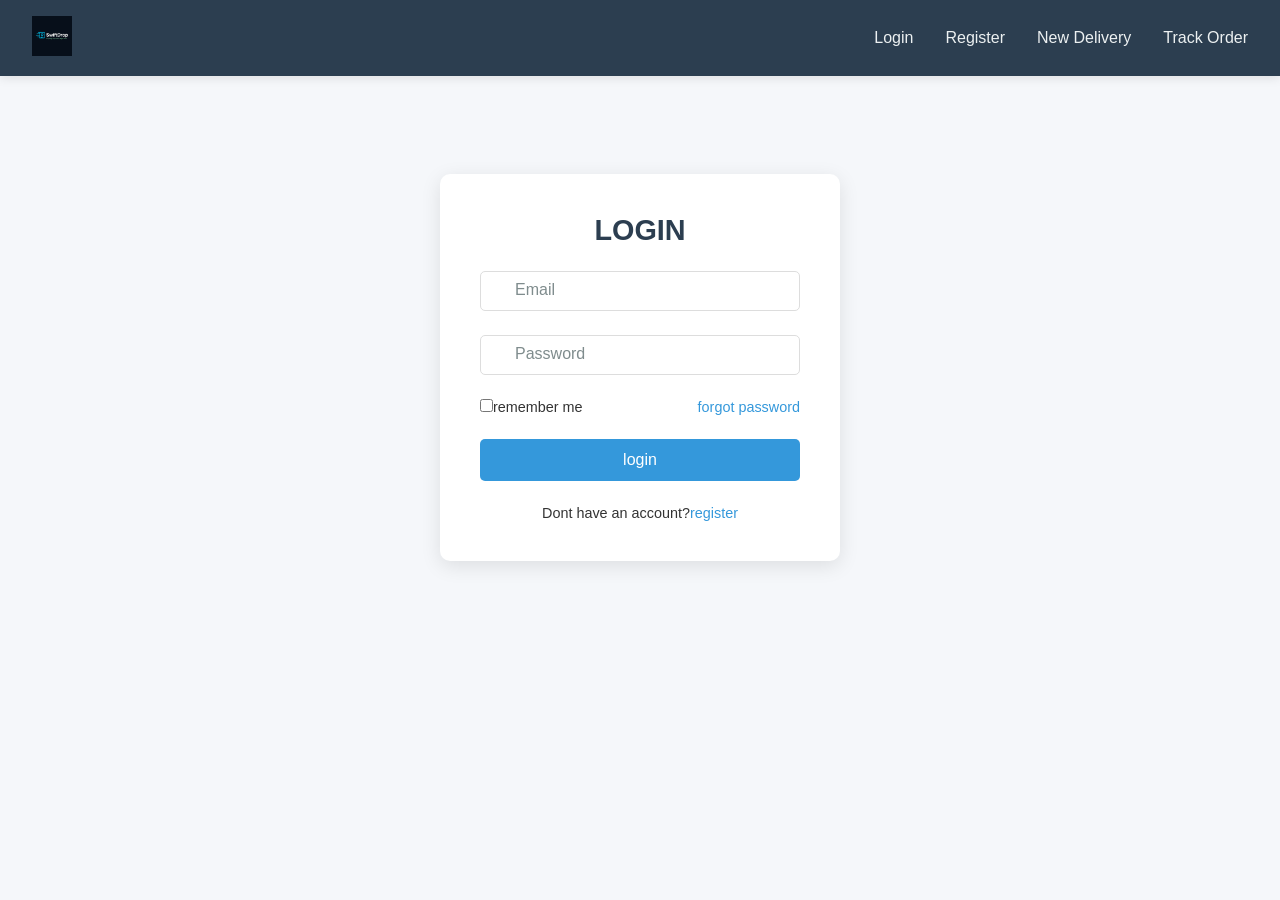
<file: swiftdrop logistics/index.html>
<!DOCTYPE html>
<html lang="en">
<head>
    <meta charset="UTF-8">
    <meta name="viewport" content="width=device-width, initial-scale=1.0">
    <title>Login</title>
    <link rel="stylesheet" href="style.css">
   
</head>
<body>
    <header>
        <nav>
            <div class="logo">
                <img src="swiftdroplogo.png" alt="SwiftDrop Logo">
            </div>
            <ul class="nav-links">
                <li><a href="index.html">Login</a></li>
                <li><a href="registerform.html">Register</a></li>
                <li><a href="productdescription.html">New Delivery</a></li>
                <li><a href="confirmationpage.html">Track Order</a></li>
            </ul>
        </nav>
    
    </header>
  
    <section>
    <div class="login-box">
        <form action="productdescription.html">
            <h2>LOGIN</h2>
            <div class="input-box">
                <span class="icon"><ion-icon name="mail"></ion-icon></span>
                <input type="email"required>
                <label>Email</label>
            </div>
            <div class="input-box">
                <span class="icon"></span>
                <input type="password"required>
                <label>Password</label>
            </div>
            <div class="remember-forgot">
                <label><input type="checkbox">remember me </label>
                <a href="#">forgot password</a>
            </div>
            <button type="submit">login</button>
            <div class="register-link">
                <p>Dont have an account?<a href="registerform.html">register</a></p>
            </div>
        </form>
    </div>
    </section>
</body>
</html>
</file>
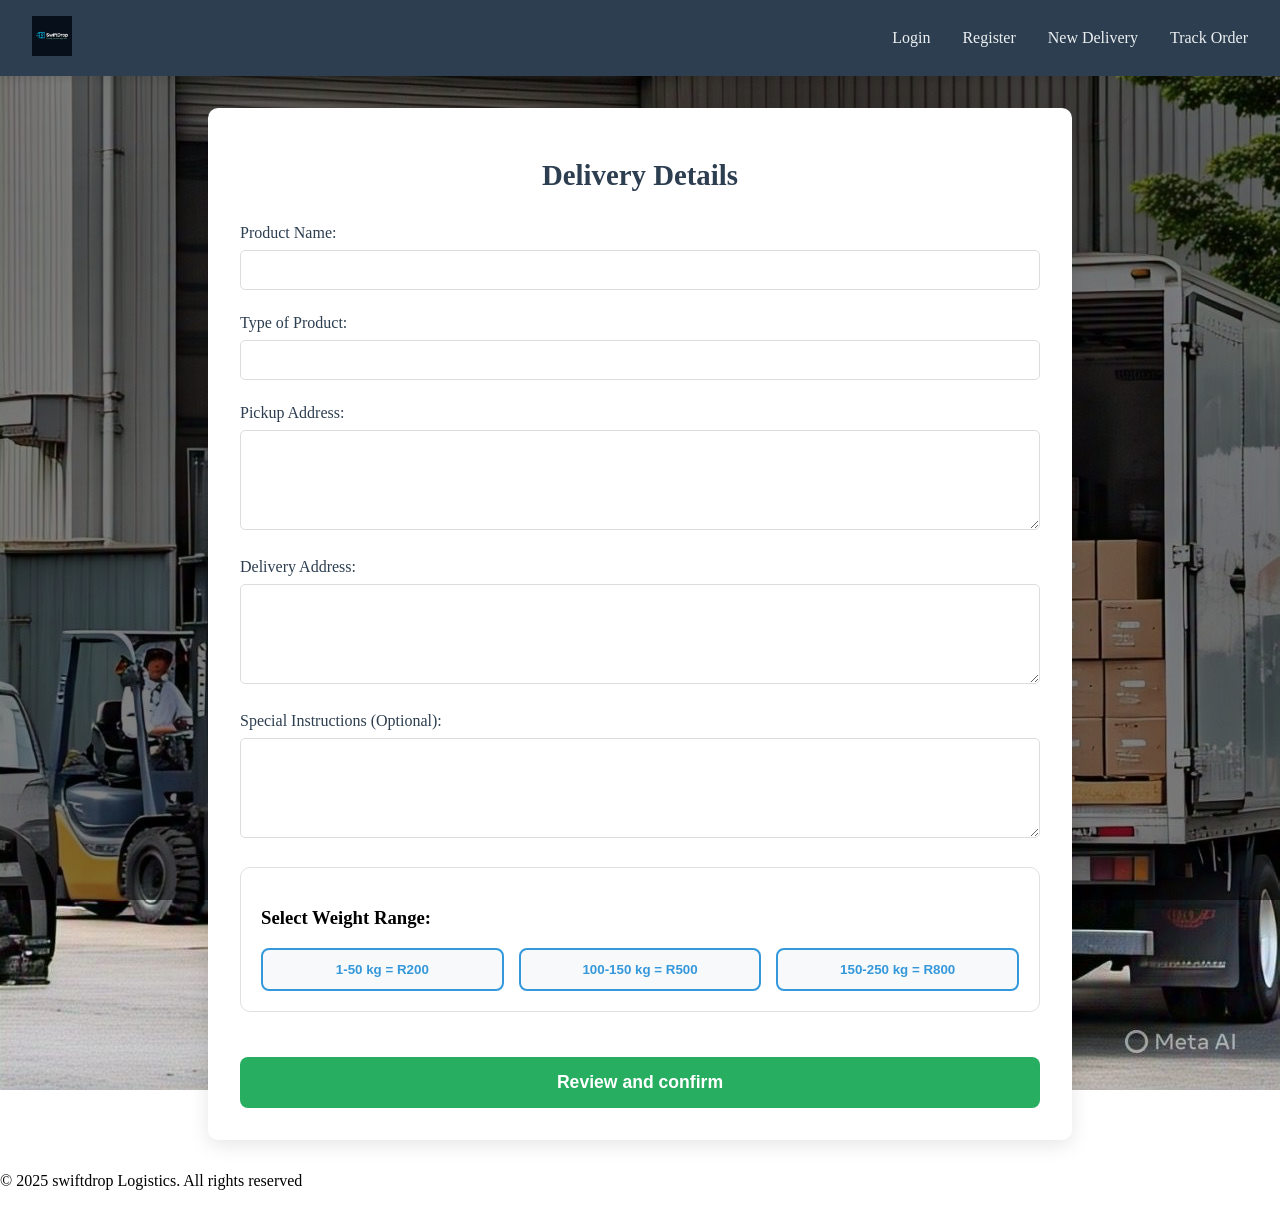
<file: swiftdrop logistics/confirmationpage.html>
<!DOCTYPE html>
<html lang="en">
<head>
  <meta charset="UTF-8">
  <meta name="viewport" content="width=device-width, initial-scale=1.0">
  <title>Confirm Delivery Details | SwiftDrop</title>
  <link rel="stylesheet" href="style5.css">
</head>
<body>
  <header>
    <nav>
        <div class="logo">
            <img src="swiftdroplogo.png" alt="SwiftDrop Logo">
        </div>
        <ul class="nav-links">
            <li><a href="index.html">Login</a></li>
            <li><a href="registerform.html">Register</a></li>
            <li><a href="productdescription.html">New Delivery</a></li>
            <li><a href="confirmationpage.html">Track Order</a></li>
        </ul>
    </nav>
</header>
<div class="confirmation-container">
  <h1>Confirm Your Delivery</h1>
<div class="details-card">
  <h2>Product Details</h2>
  <p><strong>Product Name:</strong> <span id="conf-product-name"></span></p>
  <p><strong>Type of Product:</strong> <span id="conf-product-type"></span></p>
  <p><strong>Weight Range:</strong> <span id="conf-weight-range"></span></p>
  <p><strong>Shipping Cost:</strong> R<span id="conf-weight-price"></span></p>
  <!-- Add these elements WHERE you want them to appear -->
<p><strong>Selected Weight:</strong> <span id="conf-weight-range"></span></p>
<p><strong>Shipping Cost:</strong> R<span id="conf-weight-price"></span></p>

<script>
  // Load and display all data
  document.addEventListener('DOMContentLoaded', function() {
    const storedData = localStorage.getItem('deliveryFormData');
    
    if (storedData) {
      const formData = JSON.parse(storedData);
      
      // Display all product info
      document.getElementById('conf-product-name').textContent = formData.productName || 'Not specified';
      document.getElementById('conf-product-type').textContent = formData.productType || 'Not specified';
      document.getElementById('conf-weight-range').textContent = formData.weightRange || 'Not specified';
      document.getElementById('conf-weight-price').textContent = formData.weightPrice || '0';
      document.getElementById('conf-pickup').textContent = formData.pickupAddress || 'Not specified';
      document.getElementById('conf-delivery').textContent = formData.deliveryAddress || 'Not specified';
      document.getElementById('conf-notes').textContent = formData.notes || 'None';
    } else {
      alert('No delivery data found. Please start a new delivery request.');
      window.location.href = 'productdescription.html';
    }
  });
</script>


      <h2>Addresses</h2>
      <p><strong>Pickup Address:</strong> <span id="conf-pickup"></span></p> <p><strong>Delivery Address:</strong> <span id="conf-delivery"></span></p>

      <h2>Special Instructions</h2>
      <p id="conf-notes"></p>

      <div class="button-group">
        <button class="edit-btn" onclick="window.location.href='productdescription.html'">Edit Details</button>
        <button class="confirm-btn" onclick="submitOrder()">Confirm & Submit</button>
      </div>
    </div>
  </div>
  <script>
    function submitOrder() {
      // Clear the stored form data
      localStorage.removeItem('deliveryFormData');
      // Redirect to success page
      window.location.href = 'succespage.html';
    }
  </script>
</body>
</html>
</file>
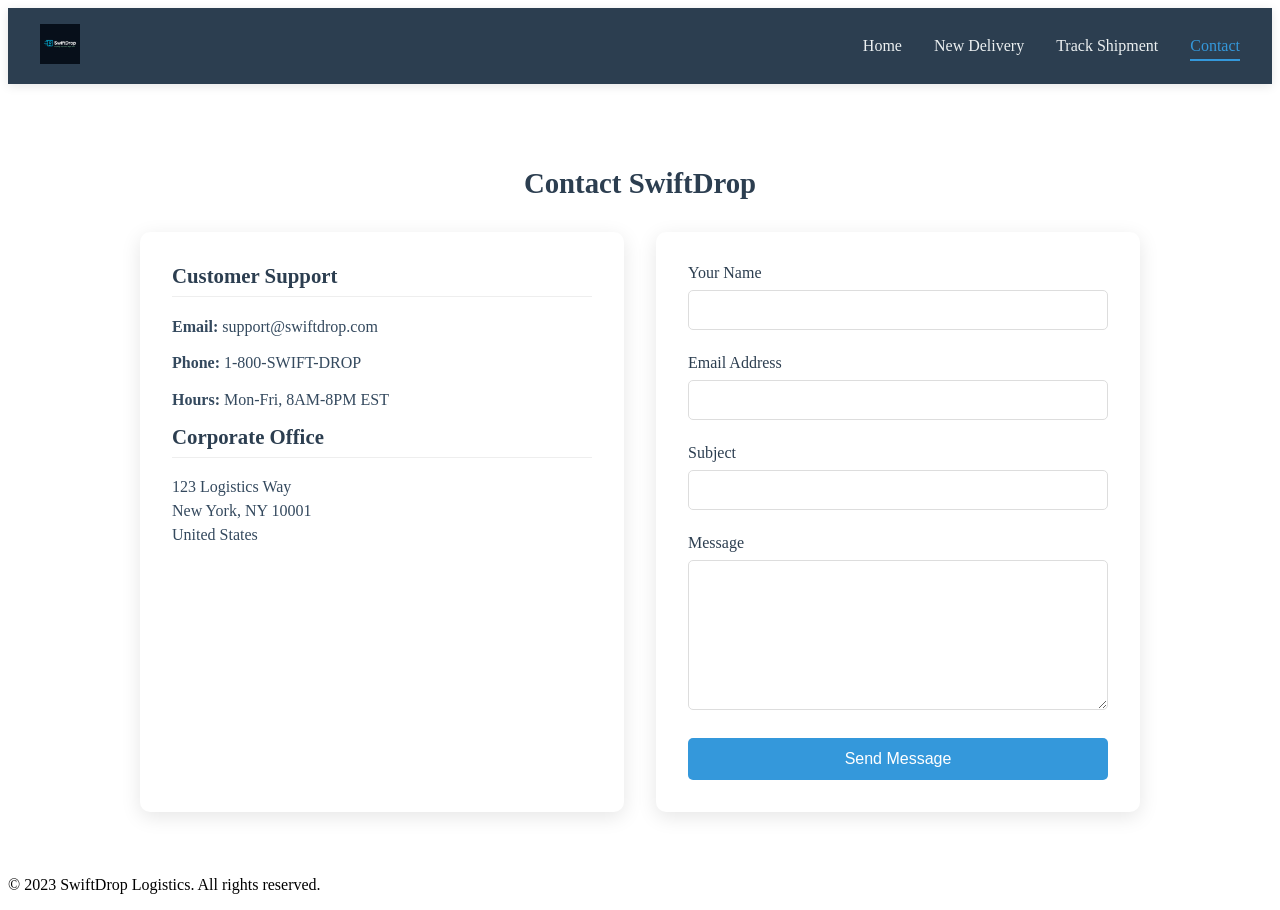
<file: swiftdrop logistics/contact.html>
<!DOCTYPE html>
<html lang="en">
<head>
  <meta charset="UTF-8">
  <meta name="viewport" content="width=device-width, initial-scale=1.0">
  <title>Contact Us | SwiftDrop</title>
  <link rel="stylesheet" href="style8.css">
</head>
<body>
  <header>
    <nav>
      <div class="logo">
        <img src="swiftdroplogo.png" alt="SwiftDrop Logo">
      </div>
      <ul class="nav-links">
        <li><a href="index.html">Home</a></li>
        <li><a href="productdescription.html">New Delivery</a></li>
        <li><a href="tracking.html">Track Shipment</a></li>
        <li><a href="contact.html" class="active">Contact</a></li>
      </ul>
    </nav>
  </header>

  <div class="contact-container">
    <h1>Contact SwiftDrop</h1>
    <div class="contact-grid">
      <div class="contact-info">
        <h2>Customer Support</h2>
        <p><strong>Email:</strong> support@swiftdrop.com</p>
        <p><strong>Phone:</strong> 1-800-SWIFT-DROP</p>
        <p><strong>Hours:</strong> Mon-Fri, 8AM-8PM EST</p>
        
        <h2>Corporate Office</h2>
        <address>
          123 Logistics Way<br>
          New York, NY 10001<br>
          United States
        </address>
      </div>
      
      <form class="contact-form">
        <div class="form-group">
          <label for="name">Your Name</label>
          <input type="text" id="name" required>
        </div>
        <div class="form-group">
          <label for="email">Email Address</label>
          <input type="email" id="email" required>
        </div>
        <div class="form-group">
          <label for="subject">Subject</label>
          <input type="text" id="subject" required>
        </div>
        <div class="form-group">
          <label for="message">Message</label>
          <textarea id="message" rows="5" required></textarea>
        </div>
        <button type="submit">Send Message</button>
      </form>
    </div>
  </div>

  <footer>
    <p>&copy; 2023 SwiftDrop Logistics. All rights reserved.</p>
  </footer>
</body>
</html>
</file>
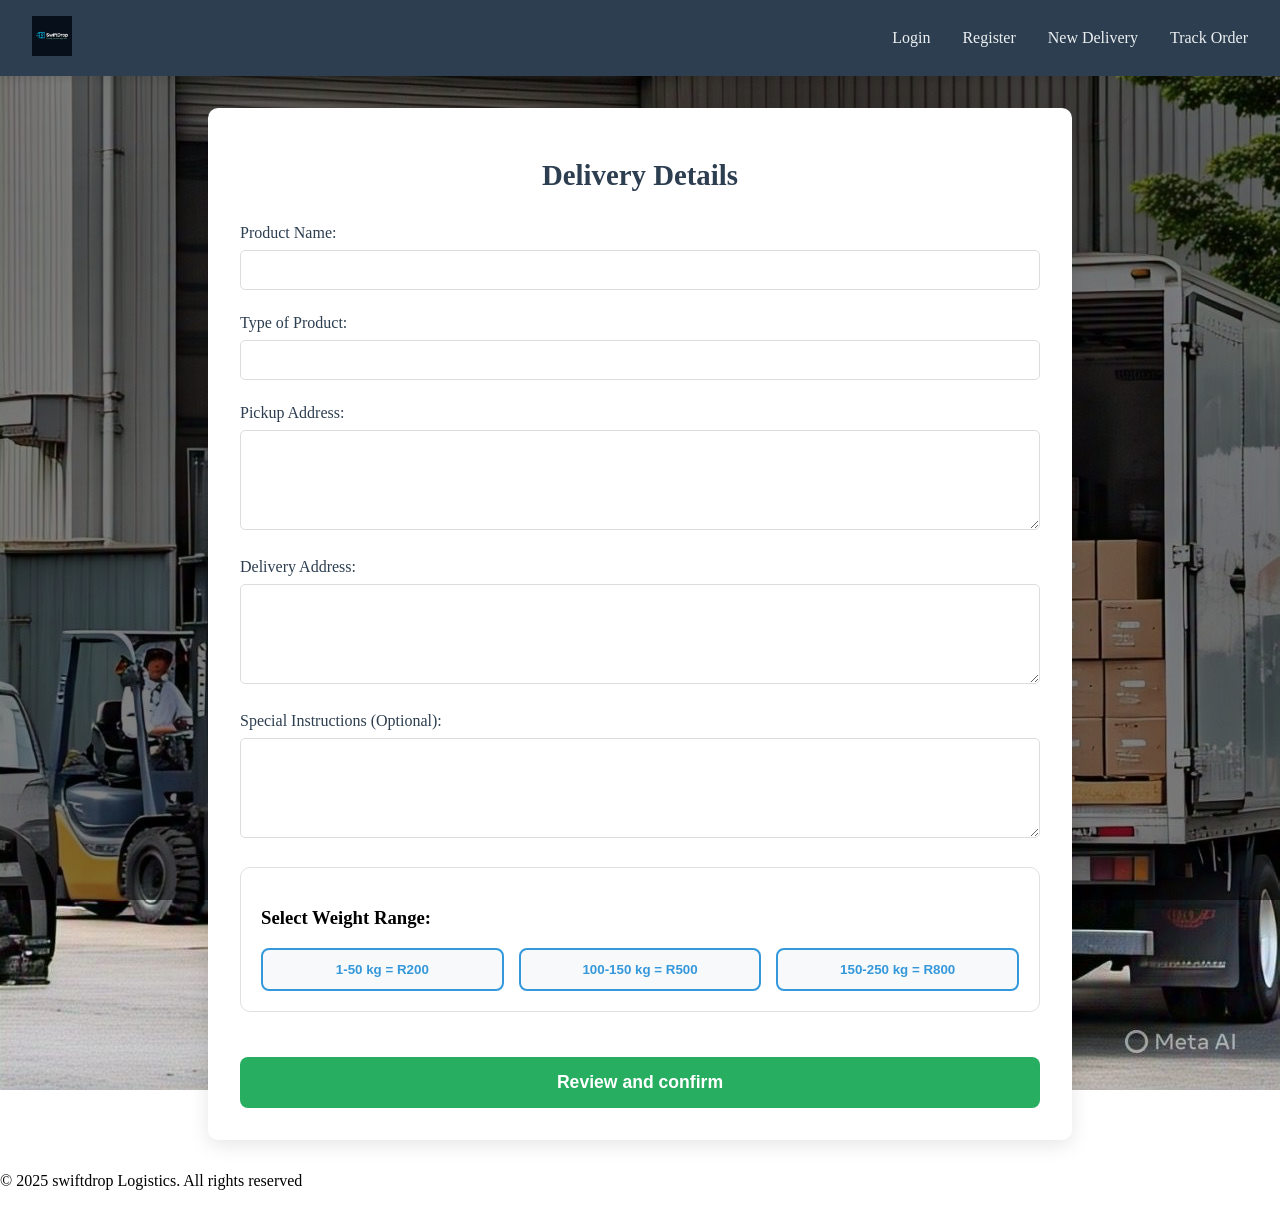
<file: swiftdrop logistics/productdescription.html>
<!DOCTYPE html>
<html lang="en">
<head>
  <meta charset="UTF-8">
  <meta name="viewport" content="width=device-width, initial-scale=1.0">
  <title>Product Delivery Details | SwiftDrop</title>
  <link rel="stylesheet" href="style4.css">
  <script>
    // Handle weight selection
    function selectWeight(range, price) {
      const buttons = document.querySelectorAll('.weight-btn');
      buttons.forEach(btn => btn.classList.remove('selected'));
      event.target.classList.add('selected');
      
      document.getElementById('selectedWeightRange').value = range;
      document.getElementById('selectedWeightPrice').value = price;
      document.getElementById('weight').value = range.split(' ')[0];
    }
 // Handle form submission
 function submitForm(e) {
    e.preventDefault();
    
    // Validate weight selection
    if (!document.getElementById('selectedWeightRange').value) {
      alert('Please select a weight range');
      return;
    }

    // Prepare all form data
    const formData = {
      productName: document.getElementById('productName').value,
      productType: document.getElementById('productType').value,
      weight: document.getElementById('weight').value,
      weightRange: document.getElementById('selectedWeightRange').value,
      weightPrice: document.getElementById('selectedWeightPrice').value,
      pickupAddress: document.getElementById('pickupAddress').value,
      deliveryAddress: document.getElementById('deliveryAddress').value,
      notes: document.getElementById('notes').value
    };

    // Store data and redirect
    localStorage.setItem('deliveryFormData', JSON.stringify(formData));
    window.location.href = 'confirmationpage.html';
  }
</script>  


</head>
<body>
  <header>
    <nav>
        <div class="logo">
            <img src="swiftdroplogo.png" alt="SwiftDrop Logo">
        </div>
        <ul class="nav-links">
            <li><a href="index.html">Login</a></li>
            <li><a href="registerform.html">Register</a></li>
            <li><a href="productdescription.html">New Delivery</a></li>
            <li><a href="confirmationpage.html">Track Order</a></li>
        </ul>
    </nav>
</header>

  <div class="form-container">
    <h1>Delivery Details</h1>
    <form action="confirmationpage.html" method="GET" onsubmit=" submitForm()">
      <div class="form-group">
        <label for="productName">Product Name:</label>
        <input type="text" id="productName" name="productName" required>
      </div>

      <div class="form-group">
        <label for="productType">Type of Product:</label>
        <input type="text" id="productType" name="productType" required>
      </div>

      <div class="form-group">
        <label for="pickupAddress">Pickup Address:</label>
        <textarea id="pickupAddress" name="pickupAddress" required></textarea>
      </div>

      <div class="form-group">
        <label for="deliveryAddress">Delivery Address:</label>
        <textarea id="deliveryAddress" name="deliveryAddress" required></textarea>
      </div>

      <div class="form-group">
        <label for="notes">Special Instructions (Optional):</label>
        <textarea id="notes" name="notes"></textarea>
      </div>


<div class="weight-options">
  <h3>Select Weight Range:</h3>
  <div class="weight-buttons">
    <button type="button" class="weight-btn" onclick="selectWeight('1-50 kg', 200)">1-50 kg = R200</button>
    <button type="button" class="weight-btn" onclick="selectWeight('100-150 kg', 500)">100-150 kg = R500</button>
    <button type="button" class="weight-btn" onclick="selectWeight('150-250 kg', 800)">150-250 kg = R800</button>
  </div>
  <input type="hidden" id="selectedWeightRange" name="weightRange">
  <input type="hidden" id="selectedWeightPrice" name="weightPrice">
</div>


      
      <button type="submit" class="submit-btn">Review and confirm</button>
    </form>
  </div>
  

  <footer>
    <p> &copy; 2025 swiftdrop Logistics. All rights reserved</p>
  </footer>
</body>
</html>
</file>
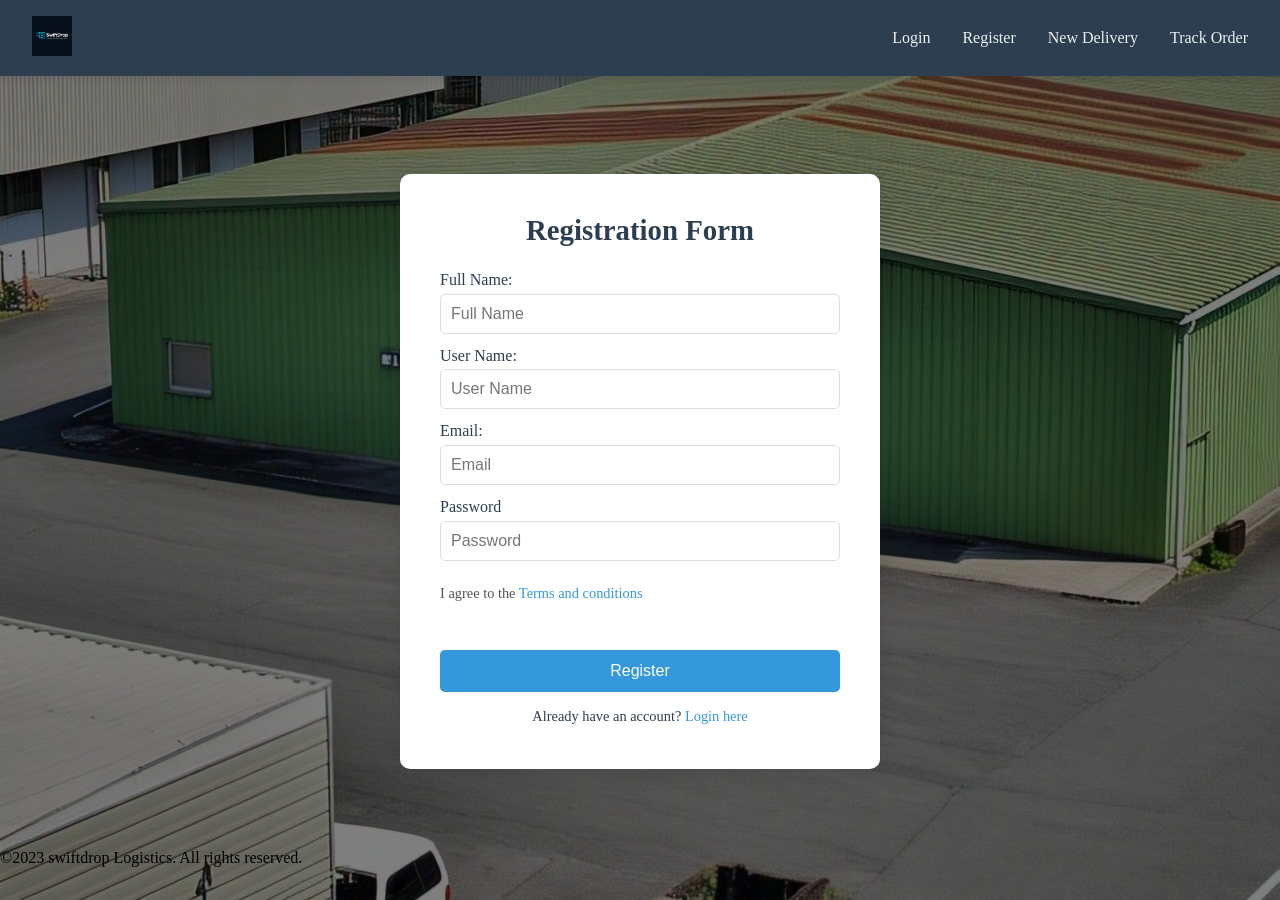
<file: swiftdrop logistics/registerform.html>
<!DOCTYPE html>
<html lang="en">
<head>
    <meta charset="UTF-8">
    <meta name="viewport" content="width=device-width, initial-scale=1.0">
    <title>Registration form</title>
    <link rel="stylesheet" href="style3.css">
</head>
<body>
    <header>
        <nav>
            <div class="logo">
                <img src="swiftdroplogo.png" alt="SwiftDrop Logo">
            </div>
            <ul class="nav-links">
                <li><a href="index.html">Login</a></li>
                <li><a href="registerform.html">Register</a></li>
                <li><a href="productdescription.html">New Delivery</a></li>
                <li><a href="tracking.html">Track Order</a></li>
            </ul>
        </nav>
    
    </header>

    <div class="registration-form">
    <h1>registration form</h1>
    <form action="termsandconditions.html" method="GET">
    <p>Full Name:</p>
    <input type="text" name="fullname" placeholder="Full Name" required>
    <p>User Name:</p>
    <input type="text" name="username" placeholder="User Name" required>
    <p>Email:</p>
    <input type="email" name="email" placeholder="Email" required>
    <p>Password</p>
    <input type="password" name="password" placeholder="Password" required>
    <div class="terms-checkbox" id="agree-terms" required>
        <label type="checkbox" id="agree-terms"> I agree to the <a href="termsandconditions.html"
            target="_blank">Terms and conditions</a></label>
    </div>
    <button type="submit">Register</button>
    <p>Already have an account? <a href="index.html">Login here</a></p>
    </form>
    </div>

    <footer>
        <p>&copy;2023 swiftdrop Logistics. All rights reserved.</p>
    </footer>
    
</body>
</html>
</file>
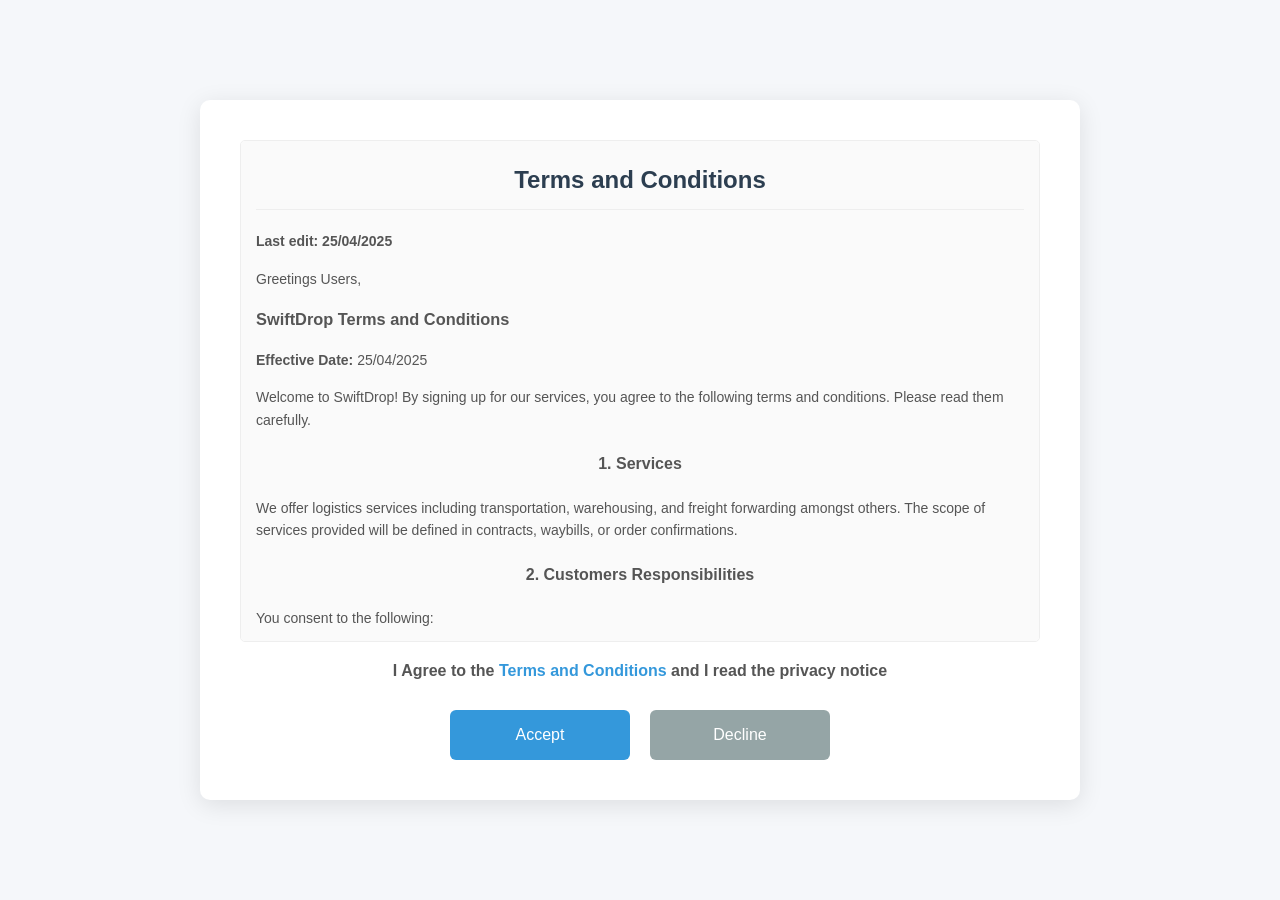
<file: swiftdrop logistics/termsandconditions.html>
<!DOCTYPE html>
<html lang="en">
<head>
    <meta charset="UTF-8">
    <meta name="viewport" content="width=device-width, initial-scale=1.0">
    <title>Terms and Conditions | SwiftDrop</title>
    <link rel="stylesheet" href="style2.css">
</head>
<body>
    <div class="terms-box">
        <div class="terms-text">
            <h2>Terms and Conditions</h2>
            <p><strong>Last edit: 25/04/2025</strong></p>
            <p>Greetings Users,</p>
            
            <h3>SwiftDrop Terms and Conditions</h3>
            <p><strong>Effective Date:</strong> 25/04/2025</p>
            
            <p>Welcome to SwiftDrop! By signing up for our services, you agree to the following terms and conditions. Please read them carefully.</p>
            <h4>1. Services</h4>
            <p>We offer logistics services including transportation, warehousing, and freight forwarding amongst others. The scope of services provided will be defined in contracts, waybills, or order confirmations.</p>
            
            <h4>2. Customers Responsibilities</h4>
            <p>You consent to the following:</p>
            <ul>
                <li>Provide all of the requested information or documentation accurately, completely, and in a timely manner.</li>
                <li>Ensure all goods are properly prepared for shipment and all necessary packing, labeling, and documentation are completed prior to transportation.</li>
                <li>Abide by all relevant legislation, including laws pertaining to customs, trade, import/export, and shipping restrictions.</li>
                <li>Remit any pertinent service-associated costs, levies, and responsibilities.</li>
            </ul>
            
            <!-- Continue with other sections in similar format -->
            
            <h4>10. Contact Us</h4>
            <p>For questions or concerns, contact our support team at:</p>
            <p>📧 support@swiftdrop.io<br>
            📞 1-800-SWIFT-IT</p>
            
            <p>By continuing to use our services, you agree to the above terms.</p>
        </div>

        <h4>I Agree to the <span>Terms and Conditions</span> and I read the privacy notice</h4>
        <!--  --
        <div class="buttons">
            <button class="btn red-btn" onclick="window.location.href='productdescription.html'">Accept</button>
            <button class="btn grey-btn" onclick="window.location.href='index.html'">Decline</button>
        </div> 
      -->
      <div class="buttons">
        <a href="productdescription.html" class="btn red-btn">Accept</a>
        <a href="index.html" class="btn grey-btn">Decline</a>
    </div>
    </div>
</body>
</html>
</file>
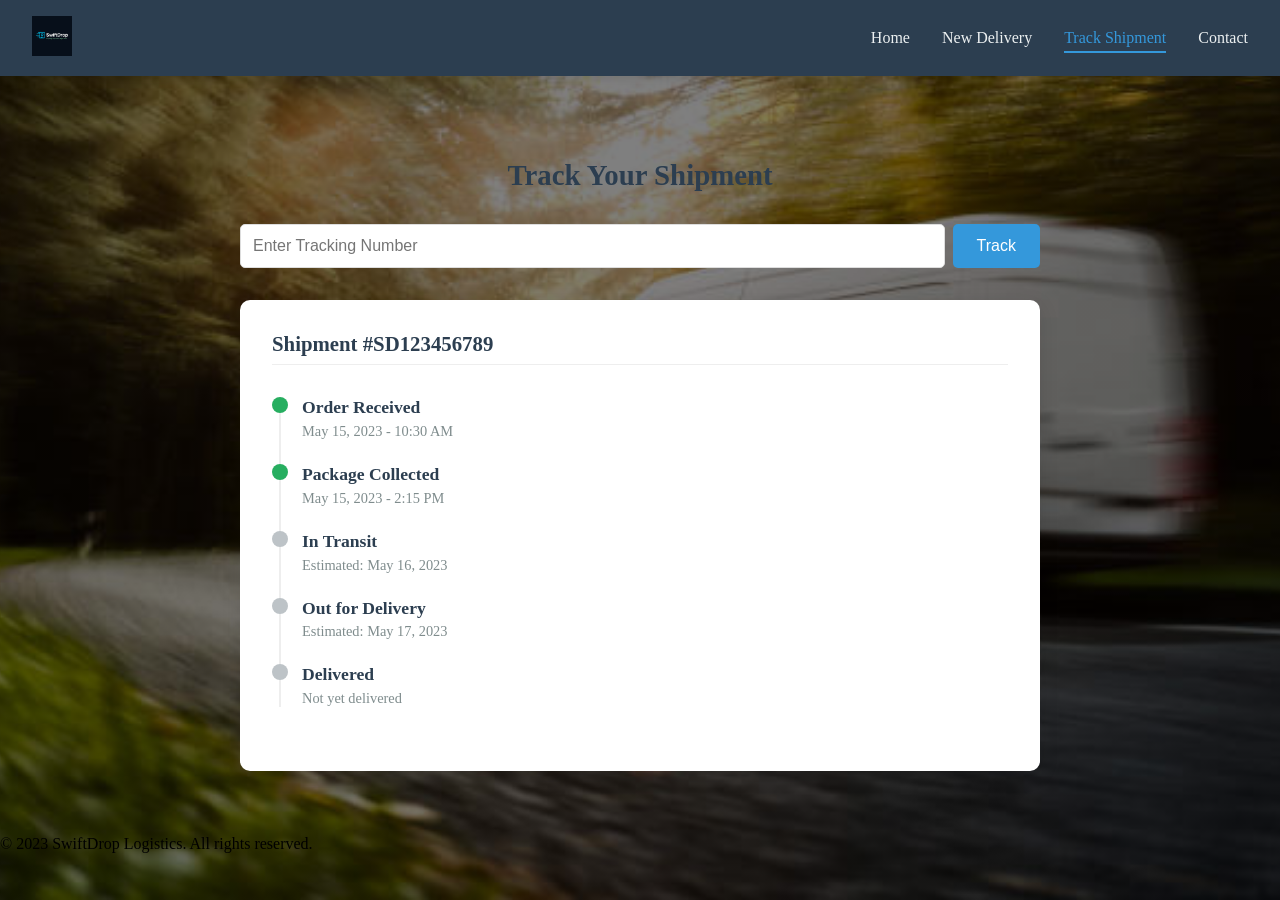
<file: swiftdrop logistics/tracking.html>
<!DOCTYPE html>
<html lang="en">
<head>
  <meta charset="UTF-8">
  <meta name="viewport" content="width=device-width, initial-scale=1.0">
  <title>Track Your Shipment | SwiftDrop</title>
  <link rel="stylesheet" href="style7.css">
</head>
<body>
  <header>
    <nav>
      <div class="logo">
        <img src="swiftdroplogo.png" alt="SwiftDrop Logo">
      </div>
      <ul class="nav-links">
        <li><a href="index.html">Home</a></li>
        <li><a href="productdescription.html">New Delivery</a></li>
        <li><a href="tracking.html" class="active">Track Shipment</a></li>
        <li><a href="contact.html">Contact</a></li>
      </ul>
    </nav>
  </header>

  <div class="tracking-container">
    <h1>Track Your Shipment</h1>
    <form class="tracking-form">
      <input type="text" placeholder="Enter Tracking Number" required>
      <button type="submit">Track</button>
    </form>
    <div class="tracking-results">
        <div class="status-card">
          <h2>Shipment #SD123456789</h2>
          <div class="status-timeline">
            <div class="status-item active">
              <div class="status-dot"></div>
              <div class="status-content">
                <h3>Order Received</h3>
                <p>May 15, 2023 - 10:30 AM</p>
              </div>
            </div>
            <div class="status-item active">
              <div class="status-dot"></div>
              <div class="status-content">
                <h3>Package Collected</h3>
                <p>May 15, 2023 - 2:15 PM</p>
              </div>
            </div>
            <div class="status-item">
              <div class="status-dot"></div>
              <div class="status-content">
                <h3>In Transit</h3>
                <p>Estimated: May 16, 2023</p>
              </div>
            </div>
            <div class="status-item">
              <div class="status-dot"></div>
              <div class="status-content">
                <h3>Out for Delivery</h3>
                <p>Estimated: May 17, 2023</p>
            </div>
        </div>
        <div class="status-item">
          <div class="status-dot"></div>
          <div class="status-content">
            <h3>Delivered</h3>
            <p>Not yet delivered</p>
          </div>
        </div>
      </div>
    </div>
  </div>
</div>

<footer>
  <p>&copy; 2023 SwiftDrop Logistics. All rights reserved.</p>
</footer>
</body>
</html>
</file>
<file: swiftdrop logistics/style.css>
*{
    margin: 0%;
    padding: 0%;
    box-sizing: border-box;
    font-family: sans-serif;

}

/* General Styles */
body {
    font-family: 'Segoe UI', Tahoma, Geneva, Verdana, sans-serif;
    margin: 0;
    padding: 0;
    background-color: #f5f7fa;
    color: #333;
    background: 
    linear-gradient(rgba(0, 0, 0, 0.5)), 
    url('pic1.jpg');
    background-size: cover;
    background-position: center;
    background-repeat: no-repeat;
    background-attachment: fixed;
    min-height: 100vh;
}

/* Navigation */
nav {
    background-color: #2c3e50;
    padding: 1rem 2rem;
    display: flex;
    justify-content: space-between;
    align-items: center;
    box-shadow: 0 2px 10px rgba(0,0,0,0.1);
}

.logo img {
    height: 40px;
}

.nav-links {
    display: flex;
    list-style: none;
    gap: 2rem;
    margin: 0;
    padding: 0;
}

.nav-links a {
    color: #ecf0f1;
    text-decoration: none;
    font-weight: 500;
    font-size: 1rem;
    transition: color 0.3s;
}

.nav-links a:hover {
    color: #3498db;
}

.nav-links a.active {
    color: #3498db;
    border-bottom: 2px solid #3498db;
    padding-bottom: 5px;
}


/* Login Box */
.login-box {
    width: 400px;
    background: #fff;
    margin: 5rem auto;
    padding: 2.5rem;
    border-radius: 10px;
    box-shadow: 0 5px 20px rgba(0,0,0,0.1);
}

.login-box h2 {
    margin: 0 0 1.5rem;
    padding: 0;
    color: #2c3e50;
    text-align: center;
    font-size: 1.8rem;
}

.input-box {
    position: relative;
    margin-bottom: 1.5rem;
}

.input-box input {
    width: 100%;
    padding: 10px 10px 10px 35px;
    font-size: 1rem;
    border: 1px solid #ddd;
    border-radius: 5px;
    outline:none;
    transition: border 0.3s;
}

.input-box input:focus {
    border-color: #3498db;
}

.input-box label {
    position: absolute;
    top: 10px;
    left: 35px;
    color: #7f8c8d;
    font-size: 1rem;
    transition: 0.3s;
    pointer-events: none;
}

.input-box input:focus ~ label,
.input-box input:valid ~ label {
    top: -12px;
    left: 10px;
    font-size: 0.8rem;
    background: #fff;
    padding: 0 5px;
    color: #3498db;
}

.remember-forgot {
    display: flex;
    justify-content:  space-between;
    align-items: center;
    margin-bottom: 1.5rem;
    font-size: 0.9rem;
}

.remember-forgot a {
    color: #3498db;
    text-decoration: none;
}

.remember-forgot a:hover {
    text-decoration: underline;
}

button[type="submit"] {
    width: 100%;
    padding: 12px;
    background-color: #3498db;
    color: white;
    border: none;
    border-radius: 5px;
    font-size: 1rem;
    cursor: pointer;
    transition: background-color 0.3s;
}

button[type="submit"]:hover {
    background-color: #2980b9;
}
.register-link {
    text-align: center;
    margin-top: 1.5rem;
    font-size: 0.9rem;
}

.register-link a {
    color: #3498db;
    text-decoration: none;
}

.register-link a:hover {
    text-decoration: underline;
}

/* Footer */
footer {
    background-color: #2c3e50;
    color: #ecf0f1;
    text-align: center;
    padding: 1.5rem;
    margin-top: 2rem;
    font-size: 0.9rem;
}
</file>
<file: swiftdrop logistics/style5.css>
body {
  background: 
      linear-gradient(rgba(0, 0, 0, 0.5), 
      rgba(0, 0, 0, 0.5)), 
      url('pic2.jpg');
  background-size: cover;
  background-position: center;
  background-repeat: no-repeat;
  background-attachment: fixed;
  margin: 0;
  padding: 0;
  min-height: 100vh;
  font-family: 'Segoe UI', Tahoma, Geneva, Verdana, sans-serif;
}
/* Lighter overlay */
body::before {
  background-color: rgba(0, 0, 0, 0.4);
}

/* Darker overlay */
body::before {
  background-color: rgba(0, 0, 0, 0.7);
}
body::before {
  backdrop-filter: blur(2px);
}/* Navigation */
nav {
  background-color: #2c3e50;
  padding: 1rem 2rem;
  display: flex;
  justify-content: space-between;
  align-items: center;
  box-shadow: 0 2px 10px rgba(0,0,0,0.1);
}

.logo img {
  height: 40px;
}

.nav-links {
  display: flex;
  list-style: none;
  gap: 2rem;
  margin: 0;
  padding: 0;
}

.nav-links a {
  color: #ecf0f1;
  text-decoration: none;
  font-weight: 500;
  font-size: 1rem;
  transition: color 0.3s;
}

.nav-links a:hover {
  color: #3498db;
}

.nav-links a.active {
  color: #3498db;
  border-bottom: 2px solid #3498db;
  padding-bottom: 5px;
}

  /* Inherits navigation and footer from style.css */
/* Add these additional styles */

.confirmation-container {
  max-width: 800px;
  margin: 2rem auto;
  padding: 2rem;
}

.confirmation-container h1 {
  color: #2c3e50;
  text-align: center;
  margin-bottom: 2rem;
  font-size: 1.8rem;
}

.details-card {
  background: #fff;
  padding: 2rem;
  border-radius: 10px;
  box-shadow: 0 5px 20px rgba(0,0,0,0.1);
}

.details-card h2 {
  color: #2c3e50;
  margin-top: 1.5rem;
  font-size: 1.3rem;
  border-bottom: 1px solid #eee;
  padding-bottom: 0.5rem;
}

.details-card p {
  margin: 0.8rem 0;
  color: #34495e;
  line-height: 1.5;
}

.button-group {
  display: flex;
  justify-content: space-between;
  margin-top: 2rem;
  gap: 1rem;
}

.edit-btn, .confirm-btn {
  flex: 1;
  padding: 12px;
  font-size: 1rem;
  border: none;
  border-radius: 5px;
  cursor: pointer;
  transition: all 0.3s;
}

.edit-btn {
  background-color: #f1f1f1;
  color: #2c3e50;
}

.edit-btn:hover {
  background-color: #e0e0e0;
}

.confirm-btn {
  background-color: #27ae60;
  color: white;
}

.confirm-btn:hover {
  background-color: #219653;
}
  
  /* Add these to your existing confirmation page CSS */
#conf-product-name,
#conf-product-type,
#conf-weight,
#conf-pickup,
#conf-delivery,
#conf-notes {
    font-weight: normal;
    color: #2c3e50;
}

#conf-notes {
    font-style: italic;
    padding-left: 10px;
    border-left: 3px solid #3498db;
}
</file>
<file: swiftdrop logistics/style8.css>
/* Navigation */
nav {
    background-color: #2c3e50;
    padding: 1rem 2rem;
    display: flex;
    justify-content: space-between;
    align-items: center;
    box-shadow: 0 2px 10px rgba(0,0,0,0.1);
}

.logo img {
    height: 40px;
}

.nav-links {
    display: flex;
    list-style: none;
    gap: 2rem;
    margin: 0;
    padding: 0;
}

.nav-links a {
    color: #ecf0f1;
    text-decoration: none;
    font-weight: 500;
    font-size: 1rem;
    transition: color 0.3s;
}

.nav-links a:hover {
    color: #3498db;
}

.nav-links a.active {
    color: #3498db;
    border-bottom: 2px solid #3498db;
    padding-bottom: 5px;
}/* Inherits navigation and footer from style.css */
/* Add these additional styles */

.contact-container {
    max-width: 1000px;
    margin: 2rem auto;
    padding: 2rem;
}

.contact-container h1 {
    color: #2c3e50;
    text-align: center;
    margin-bottom: 2rem;
    font-size: 1.8rem;
}

.contact-grid {
    display: grid;
    grid-template-columns: 1fr 1fr;
    gap: 2rem;
}

.contact-info {
    background: #fff;
    padding: 2rem;
    border-radius: 10px;
    box-shadow: 0 5px 20px rgba(0,0,0,0.1);
}

.contact-info h2 {
    color: #2c3e50;
    margin-top: 0;
    font-size: 1.3rem;
    border-bottom: 1px solid #eee;
    padding-bottom: 0.5rem;
}

.contact-info p {
    margin: 0.8rem 0;
    color: #34495e;
    line-height: 1.5;
}

.contact-info address {
    font-style: normal;
    color: #34495e;
    line-height: 1.5;
}

.contact-form {
    background: #fff;
    padding: 2rem;
    border-radius: 10px;
    box-shadow: 0 5px 20px rgba(0,0,0,0.1);
}

.form-group {
    margin-bottom: 1.5rem;
}

.form-group label {
    display: block;
    margin-bottom: 0.5rem;
    color: #2c3e50;
    font-weight: 500;
}

.form-group input,
.form-group textarea {
    width: 100%;
    padding: 10px;
    font-size: 1rem;
    border: 1px solid #ddd;
    border-radius: 5px;
    outline: none;
    transition: border 0.3s;
    box-sizing: border-box;
    font-family: 'Segoe UI', Tahoma, Geneva, Verdana, sans-serif;
}

.form-group textarea {
    min-height: 150px;
    resize: vertical;
}

.form-group input:focus,
.form-group textarea:focus {
    border-color: #3498db;
}

.contact-form button {
    width: 100%;
    padding: 12px;
    background-color: #3498db;
    color: white;
    border: none;
    border-radius: 5px;
    font-size: 1rem;
    cursor: pointer;
    transition: background-color 0.3s;
}

.contact-form button:hover {
    background-color: #2980b9;
}

@media (max-width: 768px) {
    .contact-grid {
        grid-template-columns: 1fr;
   }
}
</file>
<file: swiftdrop logistics/style4.css>
body {
  background: 
      linear-gradient(rgba(0, 0, 0, 0.5), 
      rgba(0, 0, 0, 0.5)), 
      url('pic4.jpg');
  background-size: cover;
  background-position: center;
  background-repeat: no-repeat;
  background-attachment: fixed;
  margin: 0;
  padding: 0;
  min-height: 100vh;
  font-family: 'Segoe UI', Tahoma, Geneva, Verdana, sans-serif;
}
/* Lighter overlay */
body::before {
  background-color: rgba(0, 0, 0, 0.4);
}

/* Darker overlay */
body::before {
  background-color: rgba(0, 0, 0, 0.7);
}
body::before {
  backdrop-filter: blur(2px);
}/* Navigation */
nav {
  background-color: #2c3e50;
  padding: 1rem 2rem;
  display: flex;
  justify-content: space-between;
  align-items: center;
  box-shadow: 0 2px 10px rgba(0,0,0,0.1);
}

.logo img {
  height: 40px;
}

.nav-links {
  display: flex;
  list-style: none;
  gap: 2rem;
  margin: 0;
  padding: 0;
}

.nav-links a {
  color: #ecf0f1;
  text-decoration: none;
  font-weight: 500;
  font-size: 1rem;
  transition: color 0.3s;
}

.nav-links a:hover {
  color: #3498db;
}

.nav-links a.active {
  color: #3498db;
  border-bottom: 2px solid #3498db;
  padding-bottom: 5px;
}

  /* Inherits navigation and footer from style.css */
/* Add these additional styles */

.form-container {
  max-width: 800px;
  margin: 2rem auto;
  padding: 2rem;
  background: #fff;
  border-radius: 10px;
  box-shadow: 0 5px 20px rgba(0,0,0,0.1);
}

.form-container h1 {
  color: #2c3e50;
  text-align: center;
  margin-bottom: 2rem;
  font-size: 1.8rem;
}

.form-group {
  margin-bottom: 1.5rem;
}

.form-group label {
  display: block;
  margin-bottom: 0.5rem;
  color: #2c3e50;
  font-weight: 500;
}

.form-group input,
.form-group textarea {
    width: 100%;
    padding: 10px;
    font-size: 1rem;
    border: 1px solid #ddd;
    border-radius: 5px;
    outline: none;
    transition: border 0.3s;
    box-sizing: border-box;
    font-family: 'Segoe UI', Tahoma, Geneva, Verdana, sans-serif;
}

.form-group textarea {
    min-height: 100px;
    resize: vertical;
}

.form-group input:focus,
.form-group textarea:focus {
    border-color: #3498db;
}

.submit-btn {
    width: 100%;
    padding: 12px;
    background-color: #3498db;
    color: white;
    border: none;
    border-radius: 5px;
    font-size: 1rem;
    cursor: pointer;
    transition: background-color 0.3s;
    margin-top: 1rem;
}

.submit-btn:hover {
    background-color: #2980b9;
}
 
  /* Weight Options Styling */
/* WEIGHT BUTTON STYLING */
.weight-options {
  margin: 25px 0;
  padding: 20px;
  background: rgba(255,255,255,0.9);
  border-radius: 10px;
  border: 1px solid #e0e0e0;
}

.weight-buttons {
  display: flex;
  gap: 15px;
  margin-top: 15px;
}

.weight-btn {
  flex: 1;
  padding: 12px;
  background: #f8f9fa;
  border: 2px solid #3498db;
  border-radius: 8px;
  color: #3498db;
  font-weight: 600;
  cursor: pointer;
  transition: all 0.3s;
  text-align: center;
}

.weight-btn.selected {
  background: #3498db;
  color: white;
  transform: translateY(-3px);
  box-shadow: 0 4px 12px rgba(52,152,219,0.3);
}

/* For mobile */
@media (max-width: 600px) {
  .weight-buttons {
    flex-direction: column;
  }
}

/* Submit Button Styling */
.submit-btn {
  width: 100%;
  padding: 15px;
  background-color: #27ae60;
  color: white;
  border: none;
  border-radius: 8px;
  font-size: 1.1rem;
  font-weight: 600;
  cursor: pointer;
  transition: all 0.3s;
  margin-top: 20px;
}

.submit-btn:hover {
  background-color: #219653;
  transform: translateY(-2px);
  box-shadow: 0 4px 8px rgba(39,174,96,0.3);
}

/* Mobile Responsiveness */
@media (max-width: 600px) {
  .weight-buttons {
    flex-direction: column;
  }
  
  .weight-btn, .submit-btn {
    width: 100%;
  }
}
</file>
<file: swiftdrop logistics/style3.css>
body {
    background: 
        linear-gradient(rgba(0, 0, 0, 0.5), 
        rgba(0, 0, 0, 0.5)), 
        url('pic3.jpg');
    background-size: cover;
    background-position: center;
    background-repeat: no-repeat;
    background-attachment: fixed;
    margin: 0;
    padding: 0;
    min-height: 100vh;
    font-family: 'Segoe UI', Tahoma, Geneva, Verdana, sans-serif;
}
/* Lighter overlay */
body::before {
    background-color: rgba(0, 0, 0, 0.4);
}

/* Darker overlay */
body::before {
    background-color: rgba(0, 0, 0, 0.7);
}
body::before {
    backdrop-filter: blur(2px);
}

/* Navigation */
nav {
    background-color: #2c3e50;
    padding: 1rem 2rem;
    display: flex;
    justify-content: space-between;
    align-items: center;
    box-shadow: 0 2px 10px rgba(0,0,0,0.1);
}

.logo img {
    height: 40px;
}

.nav-links {
    display: flex;
    list-style: none;
    gap: 2rem;
    margin: 0;
    padding: 0;
}

.nav-links a {
    color: #ecf0f1;
    text-decoration: none;
    font-weight: 500;
    font-size: 1rem;
    transition: color 0.3s;
}

.nav-links a:hover {
    color: #3498db;
}

.nav-links a.active {
    color: #3498db;
    border-bottom: 2px solid #3498db;
    padding-bottom: 5px;
}

/* Inherits all styles from style.css */
/* Add these additional styles */

.registration-form {
    width: 400px;
    background: #fff;
    margin: 5rem auto;
    padding: 2.5rem;
    border-radius: 10px;
    box-shadow: 0 5px 20px rgba(0,0,0,0.1);
}

.registration-form h1 {
    margin: 0 0 1.5rem;
    padding: 0;
    color: #2c3e50;
    text-align: center;
    font-size: 1.8rem;
    text-transform: capitalize;
}

.registration-form p {
    margin: 0.8rem 0 0.3rem;
    color: #2c3e50;
    font-weight: 500;
}

.registration-form input {
    width: 100%;
    padding: 10px;
    font-size: 1rem;
    border: 1px solid #ddd;
    border-radius: 5px;
    outline: none;
    transition: border 0.3s;
    box-sizing: border-box;
}

.registration-form input:focus {
    border-color: #3498db;
}

.registration-form button {
    width: 100%;
    padding: 12px;
    background-color: #3498db;
    color: white;
    border: none;
    border-radius: 5px;
    font-size: 1rem;
    cursor: pointer;
    transition: background-color 0.3s;
    margin-top: 1.5rem;
}

.registration-form button:hover {
    background-color: #2980b9;
}

.registration-form > form > p:last-child {
    text-align: center;
    margin-top: 1rem;
    font-size: 0.9rem;
}

.registration-form a {
    color: #3498db;
    text-decoration: none;
}

.registration-form a:hover {
    text-decoration: underline;
}

/* Add to existing style3.css */
.terms-checkbox {
    margin: 1.5rem 0;
    display: flex;
    align-items: center;
}

.terms-checkbox input {
    width: auto;
    margin-right: 10px;
}

.terms-checkbox label {
    font-size: 0.9rem;
    color: #555;
    margin: 0;
}

.terms-checkbox a {
    color: #3498db;
    text-decoration: none;
}

.terms-checkbox a:hover {
    text-decoration: underline;
}
</file>
<file: swiftdrop logistics/style2.css>
/* ===== Base Styles ===== */
body {
    margin: 0;
    padding: 0;
    background-color: #f5f7fa;
    min-height: 100vh;
    display: flex;
    align-items: center;
    justify-content: center;
    font-family: 'Segoe UI', Tahoma, Geneva, Verdana, sans-serif;
}

/* ===== Terms Box ===== */
.terms-box {
    max-width: 800px;
    width: 90%;
    background-color: white;
    color: #333;
    padding: 40px;
    border-radius: 10px;
    box-shadow: 0 5px 25px rgba(0,0,0,0.1);
    margin: 2rem auto;
}

.terms-text {
    padding: 0 15px;
    height: 500px;
    overflow-y: auto;
    font-size: 14px;
    font-weight: 400;
    line-height: 1.6;
    color: #555;
    border: 1px solid #eee;
    border-radius: 5px;
    margin-bottom: 20px;
    background-color: #fafafa;
}

/* Scrollbar Styling */
.terms-text::-webkit-scrollbar {
    width: 6px;
}

.terms-text::-webkit-scrollbar-track {
    background: #f1f1f1;
    border-radius: 10px;
}

.terms-text::-webkit-scrollbar-thumb {
    background: #3498db;
    border-radius: 10px;
}

/* Headings */
.terms-text h2 {
    font-size: 24px;
    text-align: center;
    margin-bottom: 20px;
    color: #2c3e50;
    padding-bottom: 10px;
    border-bottom: 1px solid #eee;
}

.terms-text p {
    margin-bottom: 15px;
}

.terms-box h4 {
    text-align: center;
    font-size: 16px;
    margin: 20px 0;
    color: #555;
}

.terms-box h4 span {
    color: #3498db;
    font-weight: 600;
}

/* Buttons */
.buttons {
    display: flex;
    justify-content: center;
    gap: 20px;
    margin-top: 30px;
}

.btn {
    height: 50px;
    width: 180px;
    border: none;
    border-radius: 6px;
    font-size: 16px;
    font-weight: 500;
    color: white;
    transition: all 0.3s ease;
    cursor: pointer;
    display: flex;
    align-items: center;
    justify-content: center;
    text-decoration: none;
}

.red-btn {
    background-color: #3498db;
}

.grey-btn {
    background-color: #95a5a6;
}

.btn:hover {
    opacity: 0.9;
    transform: translateY(-2px);
}

.red-btn:hover {
    background-color: #2980b9;
}

.grey-btn:hover {
    background-color: #7f8c8d;
}

/* Responsive Design */
@media (max-width: 768px) {
    .terms-box {
        padding: 30px 20px;
    }
    
    .buttons {
        flex-direction: column;
        align-items: center;
    }

    .btn {
        width: 100%;
        margin-bottom: 10px;
    }

}
</file>
<file: swiftdrop logistics/style7.css>
body {
    background: 
        linear-gradient(rgba(0, 0, 0, 0.5), 
        rgba(0, 0, 0, 0.5)), 
        url('pic5.jpg');
    background-size: cover;
    background-position: center;
    background-repeat: no-repeat;
    background-attachment: fixed;
    margin: 0;
    padding: 0;
    min-height: 100vh;
    font-family: 'Segoe UI', Tahoma, Geneva, Verdana, sans-serif;
}
/* Lighter overlay */
body::before {
    background-color: rgba(0, 0, 0, 0.4);
}

/* Darker overlay */
body::before {
    background-color: rgba(0, 0, 0, 0.7);
}
body::before {
    backdrop-filter: blur(2px);
}/* Navigation */
nav {
    background-color: #2c3e50;
    padding: 1rem 2rem;
    display: flex;
    justify-content: space-between;
    align-items: center;
    box-shadow: 0 2px 10px rgba(0,0,0,0.1);
}

.logo img {
    height: 40px;
}

.nav-links {
    display: flex;
    list-style: none;
    gap: 2rem;
    margin: 0;
    padding: 0;
}

.nav-links a {
    color: #ecf0f1;
    text-decoration: none;
    font-weight: 500;
    font-size: 1rem;
    transition: color 0.3s;
}

.nav-links a:hover {
    color: #3498db;
}

.nav-links a.active {
    color: #3498db;
    border-bottom: 2px solid #3498db;
    padding-bottom: 5px;
}/* Inherits navigation and footer from style.css */
/* Add these additional styles */

.tracking-container {
    max-width: 800px;
    margin: 2rem auto;
    padding: 2rem;
}

.tracking-container h1 {
    color: #2c3e50;
    text-align: center;
    margin-bottom: 2rem;
    font-size: 1.8rem;
}

.tracking-form {
    display: flex;
    margin-bottom: 2rem;
    gap: 0.5rem;
}

.tracking-form input {
    flex: 1;
    padding: 12px;
    font-size: 1rem;
    border: 1px solid #ddd;
    border-radius: 5px;
    outline: none;
}

.tracking-form button {
    padding: 12px 24px;
    background-color: #3498db;
    color: white;
    border: none;
    border-radius: 5px;
    font-size: 1rem;
    cursor: pointer;
    transition: background-color 0.3s;
}

.tracking-form button:hover {
    background-color: #2980b9;
}

.tracking-results {
    background: #fff;
    padding: 2rem;
    border-radius: 10px;
    box-shadow: 0 5px 20px rgba(0,0,0,0.1);
}

.status-card h2 {
    color: #2c3e50;
    margin-top: 0;
    font-size: 1.3rem;
    border-bottom: 1px solid #eee;
    padding-bottom: 0.5rem;
}

.status-timeline {
    position: relative;
    padding-left: 30px;
    margin: 2rem 0;
}

.status-timeline::before {
    content: '';
    position: absolute;
    left: 7px;
    top: 0;
    bottom: 0;
    width: 2px;
    background: #eee;
}

.status-item {
    position: relative;
    margin-bottom: 1.5rem;
}

.status-dot {
    position: absolute;
    left: -30px;
    top: 0;
    width: 16px;
    height: 16px;
    border-radius: 50%;
    background: #bdc3c7;
}

.status-item.active .status-dot {
    background: #27ae60;
}

.status-content h3 {
    margin: 0 0 0.3rem;
    color: #2c3e50;
    font-size: 1.1rem;
}

.status-content p {
    margin: 0;
    color: #7f8c8d;
    font-size: 0.9rem;
}

.status-item.active h3 {
    color: #27ae60;
}
</file>
